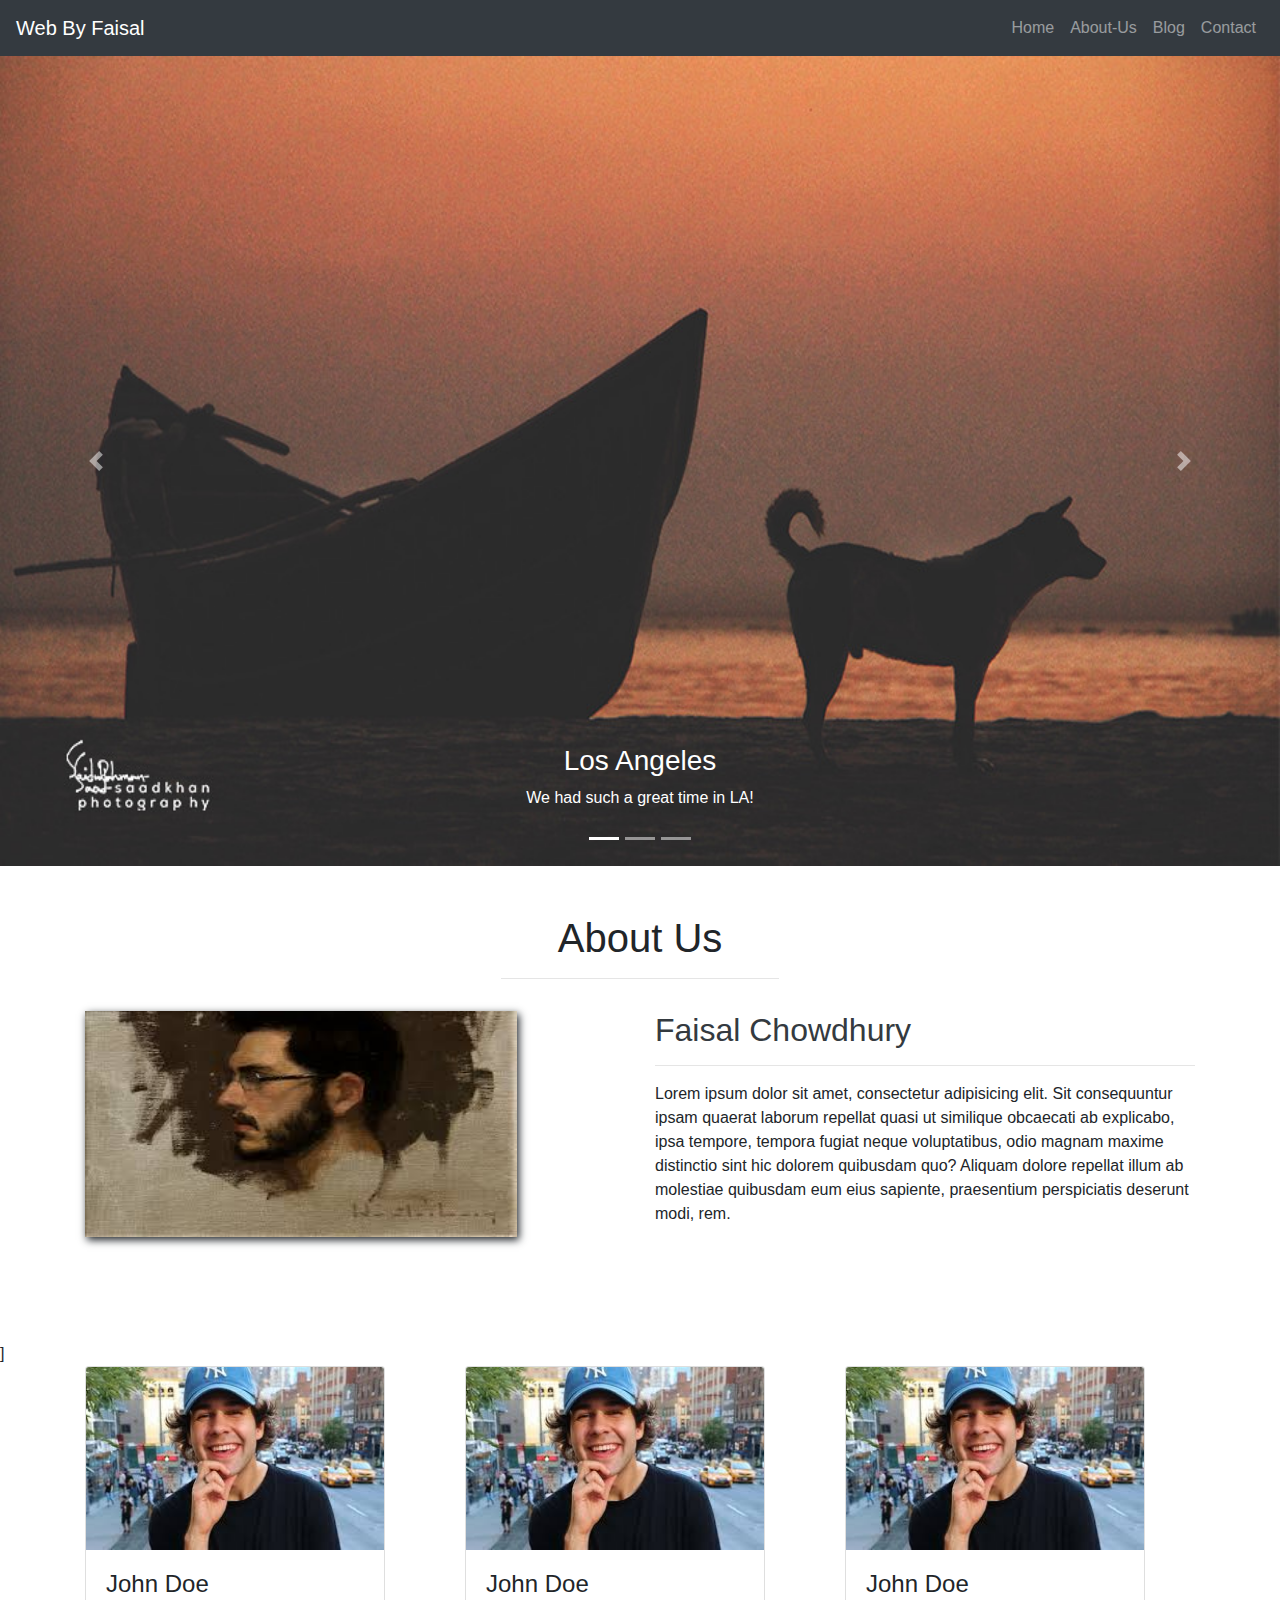
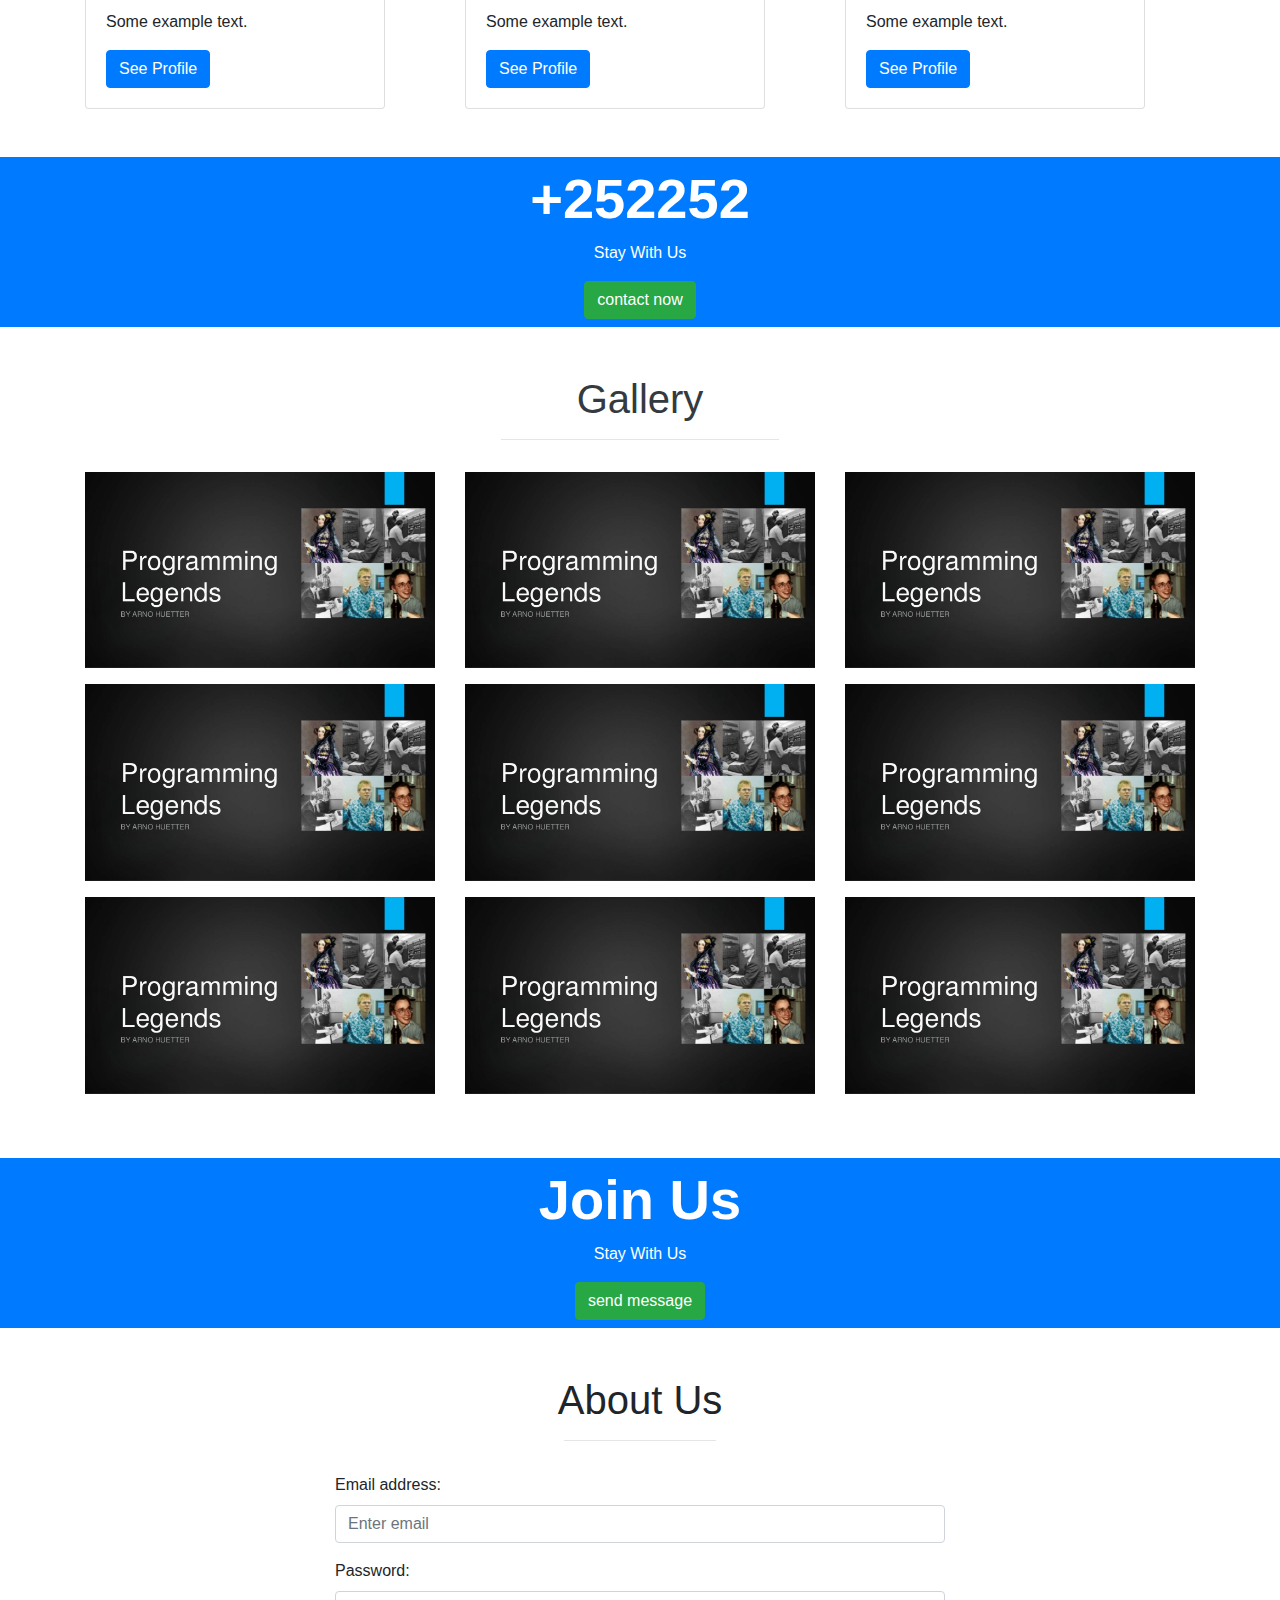
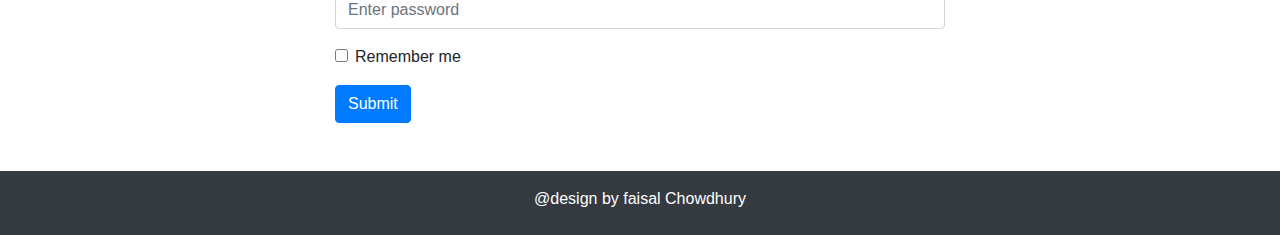
<file: index.html>
<!DOCTYPE html>
<html lang="en">
<head>
  <meta charset="UTF-8">
  <meta name="viewport" content="width=device-width, initial-scale=1.0">
  <meta http-equiv="X-UA-Compatible" content="ie=edge">
  <title>Document</title>
  <link rel="stylesheet" href="https://stackpath.bootstrapcdn.com/bootstrap/4.4.1/css/bootstrap.min.css" integrity="sha384-Vkoo8x4CGsO3+Hhxv8T/Q5PaXtkKtu6ug5TOeNV6gBiFeWPGFN9MuhOf23Q9Ifjh" crossorigin="anonymous">
  <link rel="stylesheet" href="style.css">
</head>
<body>
<header>
  <nav class="navbar navbar-expand-md bg-dark navbar-dark">
    <!-- Brand -->
    <a class="navbar-brand" href="#">Web By Faisal</a>

    <!-- Toggler/collapsibe Button -->
    <button class="navbar-toggler" type="button" data-toggle="collapse" data-target="#collapsibleNavbar">
      <span class="navbar-toggler-icon"></span>
    </button>

    <!-- Navbar links -->
    <div class="collapse navbar-collapse" id="collapsibleNavbar">
      <ul class="navbar-nav ml-auto">
        <li class="nav-item">
          <a class="nav-link" href="#">Home</a>
        </li>
        <li class="nav-item">
          <a class="nav-link" href="about.html">About-Us</a>
        </li>
        <li class="nav-item">
          <a class="nav-link" href="#">Blog</a>
        </li>
        <li class="nav-item">
          <a class="nav-link" href="#">Contact</a>
        </li>
      </ul>
    </div>
  </nav>



<!--slider start-->

<div id="demo" class="carousel slide " data-ride="carousel">
  <ul class="carousel-indicators">
    <li data-target="#demo" data-slide-to="0" class="active"></li>
    <li data-target="#demo" data-slide-to="1"></li>
    <li data-target="#demo" data-slide-to="2"></li>
  </ul>
  <div class="carousel-inner">
    <div class="carousel-item active">
      <img src="bg1.jpg" alt="Los Angeles" width="1100" height="500">
      <div class="carousel-caption">
        <h3>Los Angeles</h3>
        <p>We had such a great time in LA!</p>
      </div>
    </div>
    <div class="carousel-item">
      <img src="bg2.jpg" alt="Chicago" width="1100" height="500">
      <div class="carousel-caption">
        <h3>Chicago</h3>
        <p>Thank you, Chicago!</p>
      </div>
    </div>
    <div class="carousel-item">
      <img src="bg3.jpg" alt="New York" width="1100" height="500">
      <div class="carousel-caption">
        <h3>New York</h3>
        <p>We love the Big Apple!</p>
      </div>
    </div>
  </div>
  <a class="carousel-control-prev" href="#demo" data-slide="prev">
    <span class="carousel-control-prev-icon"></span>
  </a>
  <a class="carousel-control-next" href="#demo" data-slide="next">
    <span class="carousel-control-next-icon"></span>
  </a>
</div>


<!--slider end-->

</header>

<!--header end -->
<!--About section -->
<section>
  <div class="container pt-5" >
      <h1 class="text-center text-capitalize ">About us</h1>
        <hr class="w-25 mx-auto pb-3">
<div class="row pb-5">
<div class="col-lg-6 col-md-6 col-sm-12">
<img class="img-fluid edit-img " src=" about.jpg" alt="">
</div>
<div class="col-lg-6 col-md-6 col-sm-12 ">
<h2 class="text-dark">Faisal Chowdhury</h2>
<hr>
<p>Lorem ipsum dolor sit amet, consectetur adipisicing elit. Sit consequuntur ipsam quaerat laborum repellat quasi ut similique obcaecati ab explicabo, ipsa tempore, tempora fugiat neque voluptatibus, odio magnam maxime distinctio sint hic dolorem quibusdam quo? Aliquam dolore repellat illum ab molestiae quibusdam eum eius sapiente, praesentium perspiciatis deserunt modi, rem.</p>
</div>
</div>

  </div>
</section>


<!--about section end -->

<!--service section start-->]

<section class="container mb-5">
<div class="row">
    <div class="col-lg-4 col-md-4 col-sm-12">
      <div class="card" style="width:300px">
<img class="card-img-top img-fluid" src="coder.jpg" alt="Card image" >
<div class="card-body">
  <h4 class="card-title">John Doe</h4>
  <p class="card-text">Some example text.</p>
  <a href="#" class="btn btn-primary">See Profile</a>
</div>
</div>
    </div>

    <div class="col-lg-4 col-md-4 col-sm-12">
      <div class="card" style="width:300px">
  <img class="card-img-top img-fluid" src="coder.jpg" alt="Card image" >
  <div class="card-body">
  <h4 class="card-title">John Doe</h4>
  <p class="card-text">Some example text.</p>
  <a href="#" class="btn btn-primary">See Profile</a>
  </div>
  </div>
    </div>


    <div class="col-lg-4 col-md-4 col-sm-12">
      <div class="card" style="width:300px">
  <img class="card-img-top img-fluid" src="coder.jpg" alt="Card image" >
  <div class="card-body">
  <h4 class="card-title">John Doe</h4>
  <p class="card-text">Some example text.</p>
  <a href="#" class="btn btn-primary">See Profile</a>
  </div>
  </div>
    </div>

</div>



</section>

<!--service section end-->

<!--sort contact form-->
<section>
  <div class="">
<article class="text-center bg-primary py-2 text-white mb-5" >
   <h3 class="display-4 font-weight-bold  ">+252252</h3>
   <p class="text-capitalize">stay with us</p>
   <button class="btn btn-success" type="submit" name="button">contact now</button>
</article>

  </div>
</section>

<!--sort contact form-->


<!--Gallery section start -->
<section class="container">
  <h1 class="text-center text-capitalize text-dark ">Gallery</h1>
    <hr class="w-25 mx-auto pb-3">
<div class="row">

  <div class="col-lg-4 col-md-4 col-sm-12 pb-3">
    <img src="programming.jpg" class="img-fluid" alt="">
  </div>

  <div class="col-lg-4 col-md-4 col-sm-12 pb-3">
    <img src="programming.jpg" class="img-fluid" alt="">
  </div>

  <div class="col-lg-4 col-md-4 col-sm-12 pb-3">
    <img src="programming.jpg" class="img-fluid" alt="">
  </div>

  <div class="col-lg-4 col-md-4 col-sm-12 pb-3">
    <img src="programming.jpg" class="img-fluid" alt="">
  </div>

  <div class="col-lg-4 col-md-4 col-sm-12 pb-3">
    <img src="programming.jpg" class="img-fluid" alt="">
  </div>

  <div class="col-lg-4 col-md-4 col-sm-12 pb-3">
    <img src="programming.jpg" class="img-fluid" alt="">
  </div>

  <div class="col-lg-4 col-md-4 col-sm-12 pb-3">
    <img src="programming.jpg" class="img-fluid" alt="">
  </div>

  <div class="col-lg-4 col-md-4 col-sm-12 pb-3">
    <img src="programming.jpg" class="img-fluid" alt="">
  </div>

  <div class="col-lg-4 col-md-4 col-sm-12 pb-3">
    <img src="programming.jpg" class="img-fluid" alt="">
  </div>


</div>
</section>


<!--Gallery section end -->

<!--Register form start-->
<section>
  <div class="">
<article class="text-center bg-primary py-2 text-white my-5" >
   <h5 class="display-4 font-weight-bold text-capitalize  ">join us</h5>
   <p class="text-capitalize">stay with us</p>
   <button class="btn btn-success" type="submit" name="button" data-toggle="modal" data-target="#myModal">send message
   </button>
</article>

  <!-- The Modal -->
  <div class="modal fade" id="myModal">
    <div class="modal-dialog modal-dialog-centered">
      <div class="modal-content">

        <!-- Modal Header -->
        <div class="modal-header">
          <h4 class="modal-title">Send message</h4>
          <button type="button" class="close" data-dismiss="modal">&times;</button>
        </div>

        <!-- Modal body -->
        <div class="modal-body">
          <form action="/action_page.php">
  <div class="form-group">
    <label for="email">Email address:</label>
    <input type="email" class="form-control" placeholder="Enter email" id="email">
  </div>
  <div class="form-group">
    <label for="pwd">Password:</label>
    <input type="password" class="form-control" placeholder="Enter password" id="pwd">
  </div>
  <div class="form-group">
    <label for="mes">Message:</label>
  <textarea class="form-control" placeholder="write your text" name="message" rows="" cols="" id="mes"></textarea>
  </div>
  <div class="form-group form-check">
    <label class="form-check-label">
      <input class="form-check-input" type="checkbox"> Remember me
    </label>
  </div>
  <button type="submit" class="btn btn-primary">Submit</button>
</form>
        </div>

        <!-- Modal footer -->
        <div class="modal-footer">
          <button type="button" class="btn btn-secondary" data-dismiss="modal">Close</button>
        </div>

      </div>
    </div>
  </div>

</div>



</section>
<!--Register form end-->

<!--contect us-->
<section class="container w-50 ">
<h1 class="text-center text-capitalize ">About us</h1>
  <hr class="w-25 mx-auto pb-3">

  <form action="/action_page.php ">
    <div class="form-group">
      <label for="email">Email address:</label>
      <input type="email" class="form-control" placeholder="Enter email" id="email">
    </div>
    <div class="form-group">
      <label for="pwd">Password:</label>
      <input type="password" class="form-control" placeholder="Enter password" id="pwd">
    </div>
    <div class="form-group form-check">
      <label class="form-check-label">
        <input class="form-check-input" type="checkbox"> Remember me
      </label>
    </div>
    <button type="submit" class="btn btn-primary">Submit</button>
  </form>


</section>
<!--contact us-->

<footer class="bg-dark text-white text-center mt-5 pb-2 pt-3">
  <p>@design by faisal Chowdhury</p>
</footer>






<!--bootstrap -->
<script src="https://code.jquery.com/jquery-3.4.1.slim.min.js" integrity="sha384-J6qa4849blE2+poT4WnyKhv5vZF5SrPo0iEjwBvKU7imGFAV0wwj1yYfoRSJoZ+n" crossorigin="anonymous"></script>
<script src="https://cdn.jsdelivr.net/npm/popper.js@1.16.0/dist/umd/popper.min.js" integrity="sha384-Q6E9RHvbIyZFJoft+2mJbHaEWldlvI9IOYy5n3zV9zzTtmI3UksdQRVvoxMfooAo" crossorigin="anonymous"></script>
<script src="https://stackpath.bootstrapcdn.com/bootstrap/4.4.1/js/bootstrap.min.js" integrity="sha384-wfSDF2E50Y2D1uUdj0O3uMBJnjuUD4Ih7YwaYd1iqfktj0Uod8GCExl3Og8ifwB6" crossorigin="anonymous"></script>
</body>
</html>
</file>
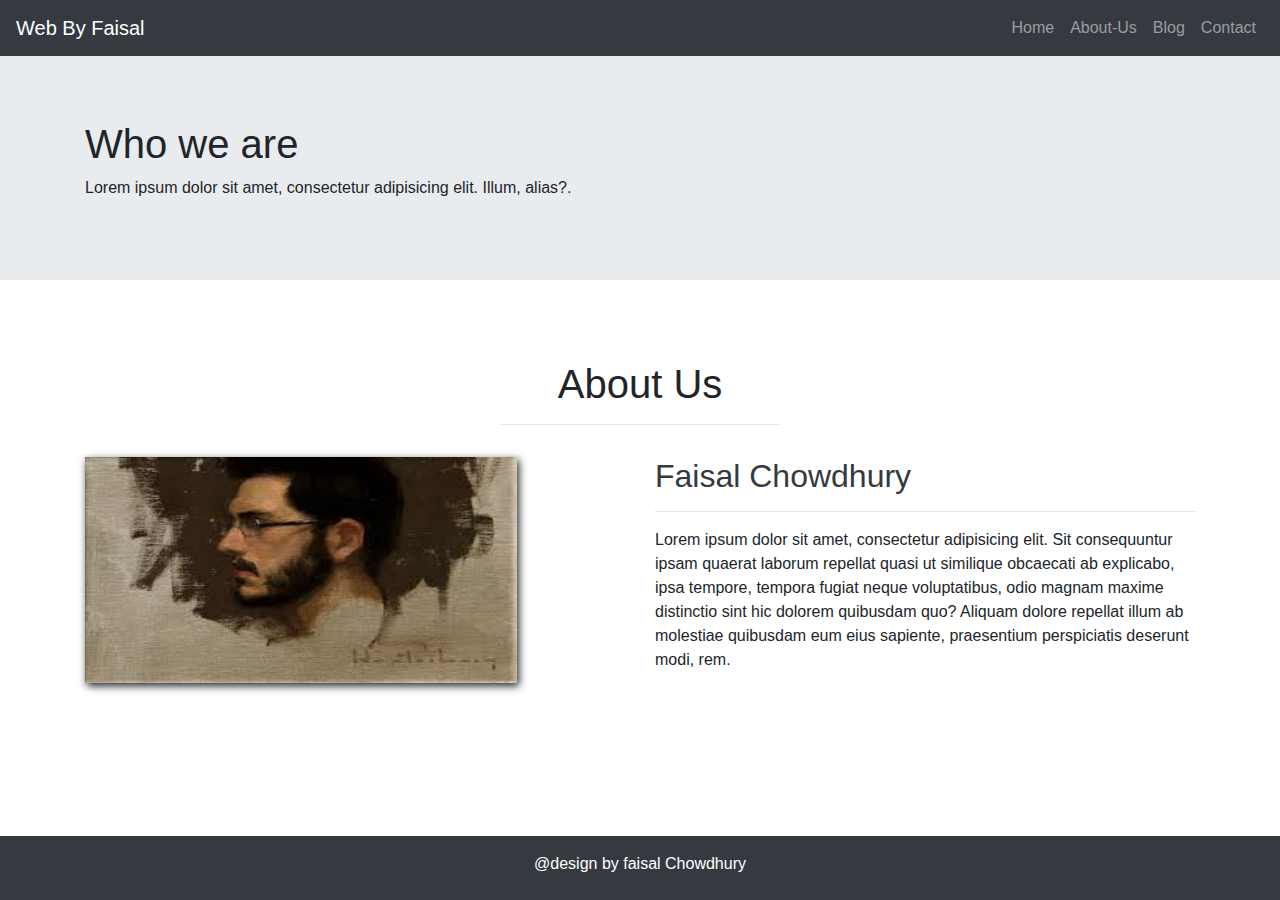
<file: about.html>
<!DOCTYPE html>
<html lang="en">
<head>
  <meta charset="UTF-8">
  <meta name="viewport" content="width=device-width, initial-scale=1.0">
  <meta http-equiv="X-UA-Compatible" content="ie=edge">
  <title>Document</title>
  <link rel="stylesheet" href="https://stackpath.bootstrapcdn.com/bootstrap/4.4.1/css/bootstrap.min.css" integrity="sha384-Vkoo8x4CGsO3+Hhxv8T/Q5PaXtkKtu6ug5TOeNV6gBiFeWPGFN9MuhOf23Q9Ifjh" crossorigin="anonymous">
  <link rel="stylesheet" href="style.css">
</head>
<body>
<header>
  <nav class="navbar navbar-expand-md bg-dark navbar-dark">
    <!-- Brand -->
    <a class="navbar-brand" href="#">Web By Faisal</a>

    <!-- Toggler/collapsibe Button -->
    <button class="navbar-toggler" type="button" data-toggle="collapse" data-target="#collapsibleNavbar">
      <span class="navbar-toggler-icon"></span>
    </button>

    <!-- Navbar links -->
    <div class="collapse navbar-collapse" id="collapsibleNavbar">
      <ul class="navbar-nav ml-auto">
        <li class="nav-item">
          <a class="nav-link" href="index.html">Home</a>
        </li>
        <li class="nav-item">
          <a class="nav-link" href="#">About-Us</a>
        </li>
        <li class="nav-item">
          <a class="nav-link" href="#">Blog</a>
        </li>
        <li class="nav-item">
          <a class="nav-link" href="#">Contact</a>
        </li>
      </ul>
    </div>
  </nav>

</header>
  <div class="jumbotron jumbotron-fluid">
    <div class="container">
      <h1>Who we are</h1>
      <p>Lorem ipsum dolor sit amet, consectetur adipisicing elit. Illum, alias?.</p>
    </div>
  </div>



  <!--About section -->
  <section>
    <div class="container pt-5" >
        <h1 class="text-center text-capitalize ">About us</h1>
          <hr class="w-25 mx-auto pb-3">
  <div class="row pb-5">
  <div class="col-lg-6 col-md-6 col-sm-12">
  <img class="img-fluid edit-img " src=" about.jpg" alt="">
  </div>
  <div class="col-lg-6 col-md-6 col-sm-12 ">
  <h2 class="text-dark">Faisal Chowdhury</h2>
  <hr>
  <p>Lorem ipsum dolor sit amet, consectetur adipisicing elit. Sit consequuntur ipsam quaerat laborum repellat quasi ut similique obcaecati ab explicabo, ipsa tempore, tempora fugiat neque voluptatibus, odio magnam maxime distinctio sint hic dolorem quibusdam quo? Aliquam dolore repellat illum ab molestiae quibusdam eum eius sapiente, praesentium perspiciatis deserunt modi, rem.</p>
  </div>
  </div>

    </div>
  </section>


  <!--about section end -->


  <footer class="bg-dark text-white text-center mt-5 pb-2 pt-3">
    <p>@design by faisal Chowdhury</p>
  </footer>






  <!--bootstrap -->
  <script src="https://code.jquery.com/jquery-3.4.1.slim.min.js" integrity="sha384-J6qa4849blE2+poT4WnyKhv5vZF5SrPo0iEjwBvKU7imGFAV0wwj1yYfoRSJoZ+n" crossorigin="anonymous"></script>
  <script src="https://cdn.jsdelivr.net/npm/popper.js@1.16.0/dist/umd/popper.min.js" integrity="sha384-Q6E9RHvbIyZFJoft+2mJbHaEWldlvI9IOYy5n3zV9zzTtmI3UksdQRVvoxMfooAo" crossorigin="anonymous"></script>
  <script src="https://stackpath.bootstrapcdn.com/bootstrap/4.4.1/js/bootstrap.min.js" integrity="sha384-wfSDF2E50Y2D1uUdj0O3uMBJnjuUD4Ih7YwaYd1iqfktj0Uod8GCExl3Og8ifwB6" crossorigin="anonymous"></script>
  </body>
  </html>
    
</file>
<file: style.css>
*{
margin:0 ;
padding: 0;
box-sizing: border-box;
}
/* Make the image fully responsive */
.carousel-inner img {
    width: 100%;
    height:90vh;
}
.edit-img {width:80%; height: 80%;box-shadow: 2px 3px 8px 0px}
</file>
